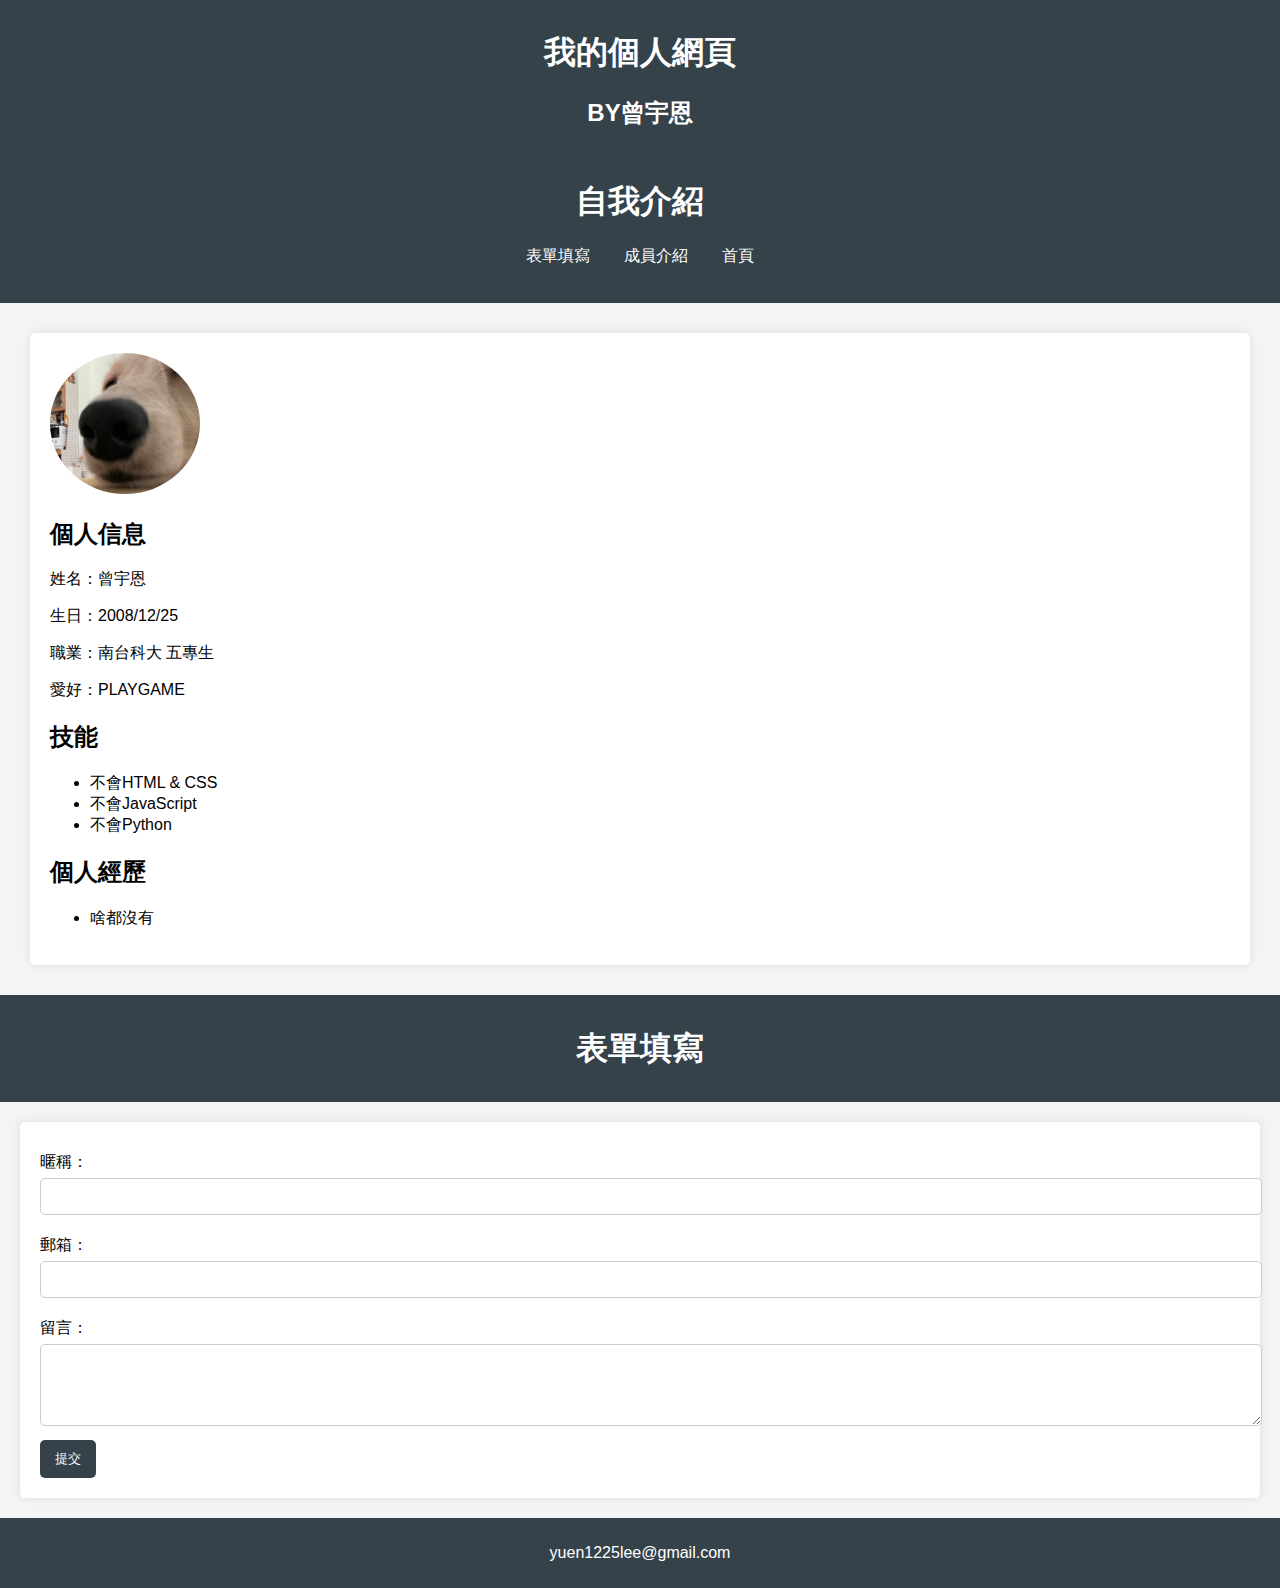
<file: 1.html>
<!DOCTYPE html>
<html lang="zh">
<head>
    <meta charset="UTF-8">
    <meta name="viewport" content="width=device-width, initial-scale=1.0">
    <title>介绍</title>
    <link rel="stylesheet" href="1.css">
</head>
<body>
    <header>
        <h1>我的個人網頁</h1>
<h2>BY曾宇恩</h2>
<header>
    <h1>自我介紹</h1>
    <nav>
        <ul>
            <li><a href="form.html">表單填寫</a></li>
            <li><a href="https://thomas980130.github.io/STUST2Team/index.html">成員介紹</a></li>
            <li><a href="https://thomas980130.github.io/STUST2Team/index.html">首頁</a></li>
        </ul>
    </nav>
</header>
    </header>
    <main>
        <section class="profile">
            <img src="1 copy.jpg" alt="" class="profile-image">
            <h2>個人信息</h2>
            <p>姓名：曾宇恩</p>
            <p>生日：2008/12/25</p>
            <p>職業：南台科大 五專生</p>
            <p>愛好：PLAYGAME</p>
            <h2>技能</h2>
            <ul>
                <li>不會HTML & CSS</li>
                <li>不會JavaScript</li>
                <li>不會Python</li>
            </ul>
            <h2>個人經歷</h2>
            <ul>
                <li>啥都沒有</li>
            </ul>
        </section>
              
        </section>
    </main>
    <!DOCTYPE html>
<html lang="zh">
<head>
    <meta charset="UTF-8">
    <meta name="viewport" content="width=device-width, initial-scale=1.0">
    <title>表單</title>
    <link rel="stylesheet" href="styles.css">
</head>
<body>
    <header>
        <h1>表單填寫</h1>
    </header>
    <main>
        <form class="contact-form">
            <label for="name">暱稱：</label>
            <input type="text" id="name" name="name" required>

            <label for="email">郵箱：</label>
            <input type="email" id="email" name="email" required>

            <label for="message">留言：</label>
            <textarea id="message" name="message" rows="4" required></textarea>

            <button type="submit">提交</button>
        </form>
    </main>
    <footer>
        <p>yuen1225lee@gmail.com</p>
    </footer>
</body>
</html>
</body>
</html>
</file>
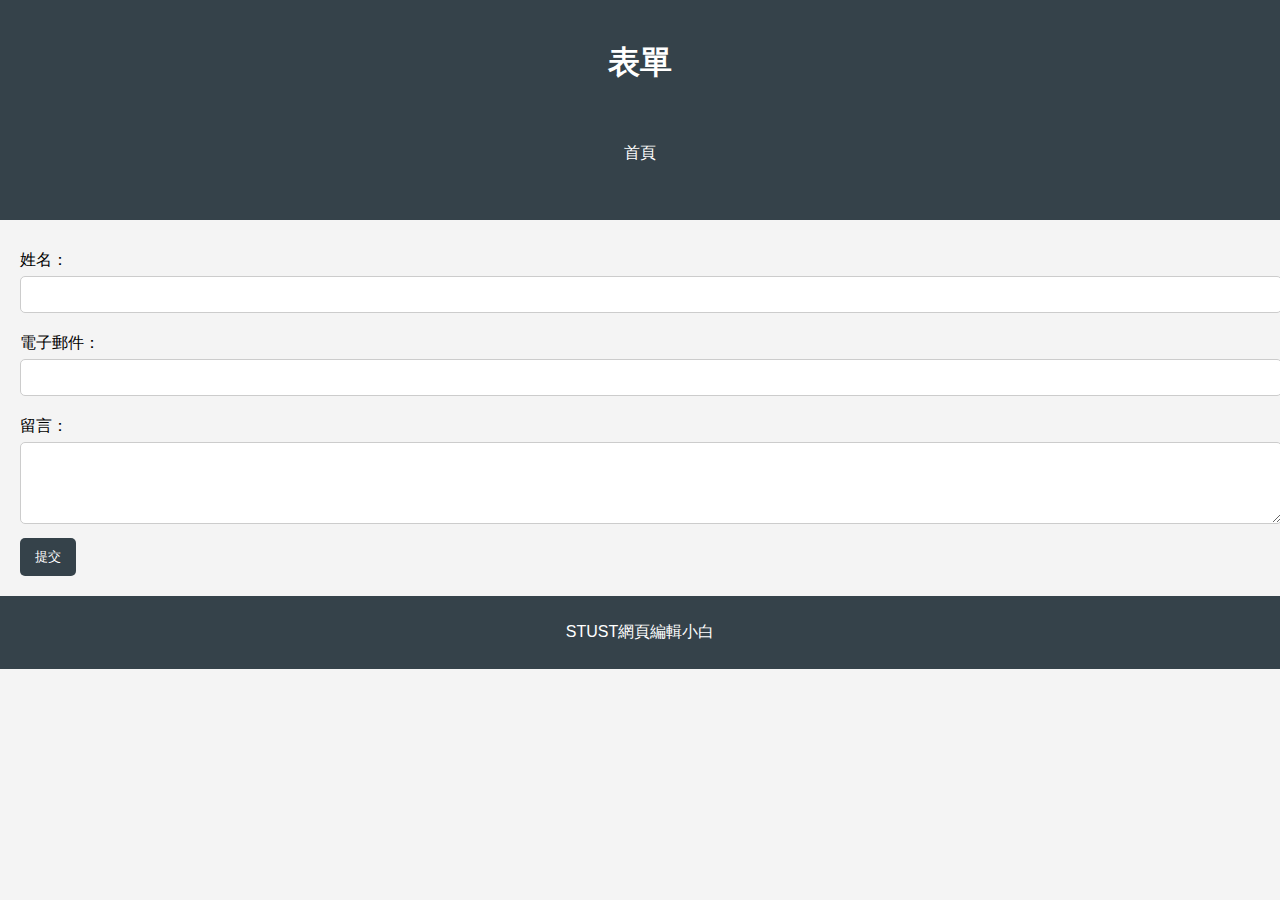
<file: form.html>
<!DOCTYPE html>
<html lang="zh">
<head>
    <meta charset="UTF-8">
    <meta name="viewport" content="width=device-width, initial-scale=1.0">
    <title>表單</title>
    <link rel="stylesheet" href="https://thomas980130.github.io/STUSTThomas0130/1.css">
</head>
<body>
    <header>
        <h1>表單</h1>

<header>
    <nav>
        <ul>
            <li><a href="https://thomas980130.github.io/STUSTThomas0130/index.html">首頁</a></li>
        </ul>
    </nav>
</header>
    </header>
    <main>
        <form action="https://formsubmit.co/ying1688288@gmail.com" method="POST">
            <label for="name">姓名：</label>
            <input type="text" id="name" name="name" required>

            <label for="email">電子郵件：</label>
            <input type="email" id="email" name="email" required>

            <label for="message">留言：</label>
            <textarea id="message" name="message" rows="4" required></textarea>

            <button type="submit">提交</button>
        </form>
    </main>
    <footer>
        <p>STUST網頁編輯小白</p>
    </footer>
</body>
</html>

</body>
</html>
</file>
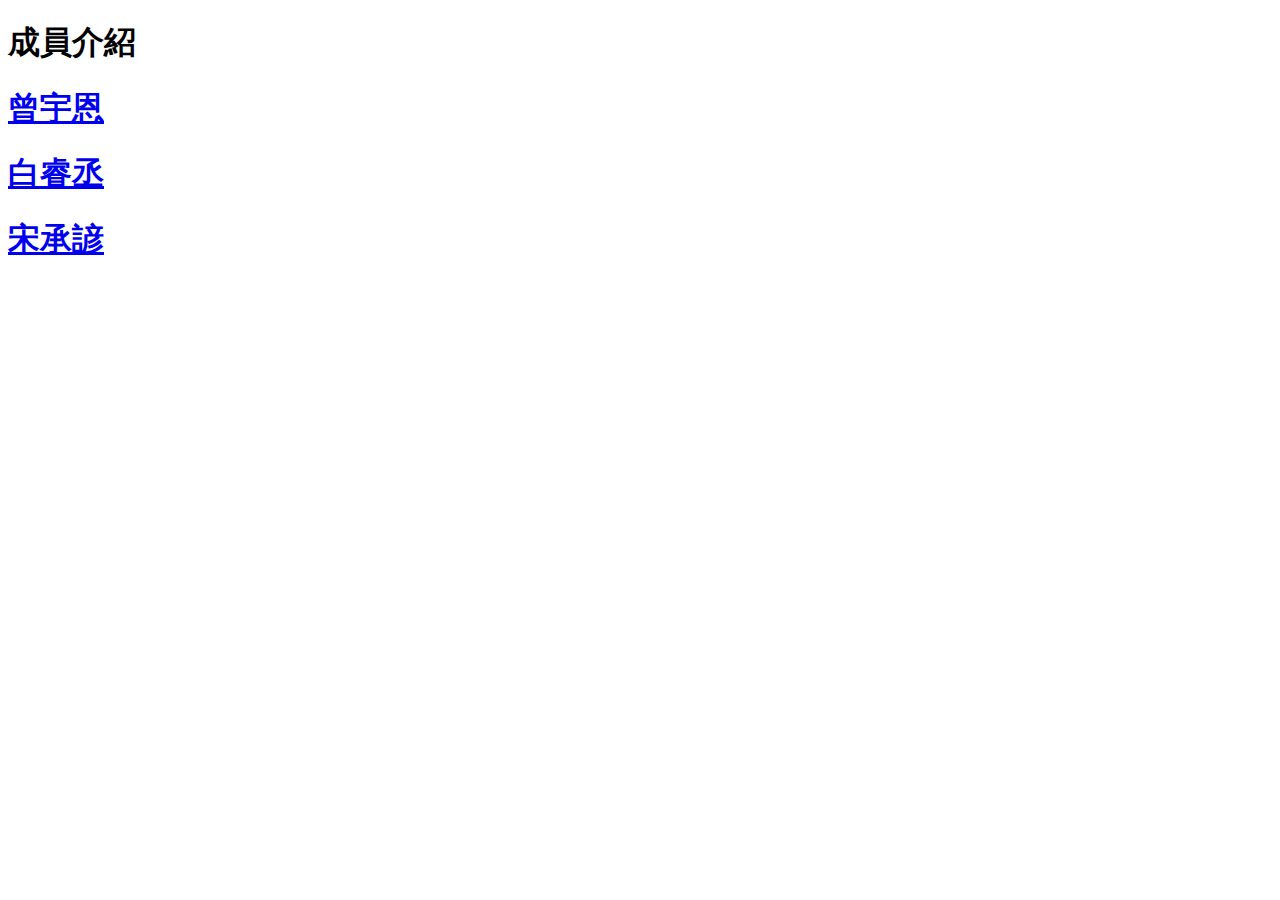
<file: team.html>
<!DOCTYPE html>
<html lang="en">
<head>
    <meta charset="UTF-8">
    <meta name="viewport" content="width=device-width, initial-scale=1.0">
    <title>成員介紹</title>
</head>
<body>
    <h1>成員介紹</h1>
    <a href="1.html" target="_blank"><h1>曾宇恩</h1>
    <a href="index.html" target="_blank"><h1>白睿丞</h1></a>
    <a href="pornhub.html" target="_blank"><h1>宋承諺</h1></a>
       
        
</body>
</html>
</file>
<file: 1.css>
body {
    font-family: Arial, sans-serif;
    margin: 0;
    padding: 0;
    background-color: #f4f4f4;
}

header {
    background: #35424a;
    color: #ffffff;
    padding: 10px 0;
    text-align: center;
}

nav ul {
    list-style: none;
    padding: 0;
}

nav ul li {
    display: inline;
    margin: 0 15px;
}

nav ul li a {
    color: #ffffff;
    text-decoration: none;
}

section {
    padding: 20px;
    margin: 10px;
    background: #ffffff;
    border-radius: 5px;
}

footer {
    text-align: center;
    padding: 10px 0;
    background: #35424a;
    color: #ffffff;
    position: relative;
    bottom: 0;
    width: 100%;
}

#profileImage {
    border-radius: 50%;
    margin-bottom: 10px;
}

body {
    font-family: Arial, sans-serif;
    margin: 0;
    padding: 0;
    background-color: #f4f4f4;
}

header {
    background: #35424a;
    color: #ffffff;
    padding: 20px 0;
    text-align: center;
}

main {
    padding: 20px;
}

.profile {
    background: #ffffff;
    padding: 20px;
    border-radius: 5px;
    box-shadow: 0 0 10px rgba(0, 0, 0, 0.1);
}

.profile-image {
    width: 150px;
    height: auto;
    border-radius: 50%;
}

.skills {
    margin-top: 20px;
}

footer {
    text-align: center;
    padding: 10px 0;
    background: #7795a8;
    color: #ffffff;
    position: relative;
    bottom: 0;
    width: 100%;
}
body {
    font-family: Arial, sans-serif;
    margin: 0;
    padding: 0;
    background-color: #f4f4f4;
}

header {
    background: #35424a;
    color: #ffffff;
    padding: 20px 0;
    text-align: center;
}

main {
    padding: 20px;
}

.contact-form {
    background: #ffffff;
    padding: 20px;
    border-radius: 5px;
    box-shadow: 0 0 10px rgba(0, 0, 0, 0.1);
}

label {
    display: block;
    margin: 10px 0 5px;
}

input[type="text"],
input[type="email"],
textarea {
    width: 100%;
    padding: 10px;
    margin-bottom: 10px;
    border: 1px solid #ccc;
    border-radius: 5px;
}

button {
    background: #35424a;
    color: #ffffff;
    padding: 10px 15px;
    border: none;
    border-radius: 5px;
    cursor: pointer;
}

button:hover {
    background: #2c3e50;
}

footer {
    text-align: center;
    padding: 10px 0;
    background: #35424a;
    color: #ffffff;
    position: relative;
    bottom: 0;
    width: 100%;
}
</file>
<file: styles.css>
body {
    font-family: Arial, sans-serif;
    margin: 0;
    padding: 0;
    background-color: #f4f4f4;
}

header {
    background: #35424a;
    color: #ffffff;
    padding: 10px 0;
    text-align: center;
}

nav ul {
    list-style: none;
    padding: 0;
}

nav ul li {
    display: inline;
    margin: 0 15px;
}

nav ul li a {
    color: #ffffff;
    text-decoration: none;
}

section {
    padding: 20px;
    margin: 10px;
    background: #ffffff;
    border-radius: 5px;
}

footer {
    text-align: center;
    padding: 10px 0;
    background: #35424a;
    color: #ffffff;
    position: relative;
    bottom: 0;
    width: 100%;
}

#profileImage {
    border-radius: 50%;
    margin-bottom: 10px;
}
</file>
